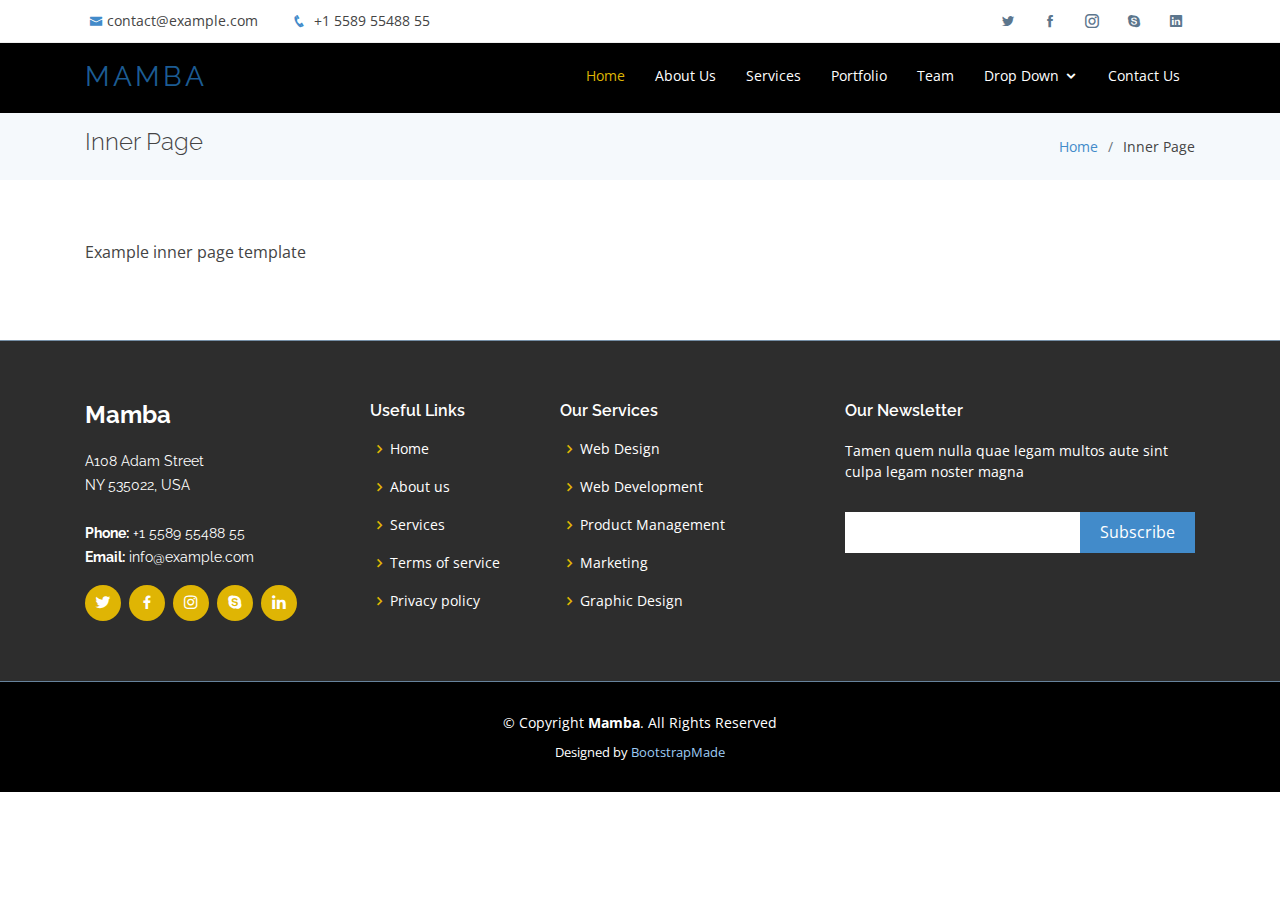
<file: inner-page.html>
<!DOCTYPE html>
<html lang="en">

<head>
  <meta charset="utf-8">
  <meta content="width=device-width, initial-scale=1.0" name="viewport">

  <title>Inner Page - Mamba Bootstrap Template</title>
  <meta content="" name="description">
  <meta content="" name="keywords">

  <!-- Favicons -->
  <link href="assets/img/favicon.png" rel="icon">
  <link href="assets/img/apple-touch-icon.png" rel="apple-touch-icon">

  <!-- Google Fonts -->
  <link href="https://fonts.googleapis.com/css?family=Open+Sans:300,300i,400,400i,600,600i,700,700i|Raleway:300,300i,400,400i,600,600i,700,700i,900" rel="stylesheet">

  <!-- Vendor CSS Files -->
  <link href="assets/vendor/bootstrap/css/bootstrap.min.css" rel="stylesheet">
  <link href="assets/vendor/icofont/icofont.min.css" rel="stylesheet">
  <link href="assets/vendor/boxicons/css/boxicons.min.css" rel="stylesheet">
  <link href="assets/vendor/animate.css/animate.min.css" rel="stylesheet">
  <link href="assets/vendor/venobox/venobox.css" rel="stylesheet">
  <link href="assets/vendor/owl.carousel/assets/owl.carousel.min.css" rel="stylesheet">
  <link href="assets/vendor/aos/aos.css" rel="stylesheet">

  <!-- Template Main CSS File -->
  <link href="assets/css/style.css" rel="stylesheet">

  <!-- =======================================================
  * Template Name: Mamba - v2.4.1
  * Template URL: https://bootstrapmade.com/mamba-one-page-bootstrap-template-free/
  * Author: BootstrapMade.com
  * License: https://bootstrapmade.com/license/
  ======================================================== -->
</head>

<body>

  <!-- ======= Top Bar ======= -->
  <section id="topbar" class="d-none d-lg-block">
    <div class="container clearfix">
      <div class="contact-info float-left">
        <i class="icofont-envelope"></i><a href="mailto:contact@example.com">contact@example.com</a>
        <i class="icofont-phone"></i> +1 5589 55488 55
      </div>
      <div class="social-links float-right">
        <a href="#" class="twitter"><i class="icofont-twitter"></i></a>
        <a href="#" class="facebook"><i class="icofont-facebook"></i></a>
        <a href="#" class="instagram"><i class="icofont-instagram"></i></a>
        <a href="#" class="skype"><i class="icofont-skype"></i></a>
        <a href="#" class="linkedin"><i class="icofont-linkedin"></i></i></a>
      </div>
    </div>
  </section>

  <!-- ======= Header ======= -->
  <header id="header">
    <div class="container">

      <div class="logo float-left">
        <h1 class="text-light"><a href="index.html"><span>Mamba</span></a></h1>
        <!-- Uncomment below if you prefer to use an image logo -->
        <!-- <a href="index.html"><img src="assets/img/logo.png" alt="" class="img-fluid"></a>-->
      </div>

      <nav class="nav-menu float-right d-none d-lg-block">
        <ul>
          <li class="active"><a href="index.html">Home</a></li>
          <li><a href="#about">About Us</a></li>
          <li><a href="#services">Services</a></li>
          <li><a href="#portfolio">Portfolio</a></li>
          <li><a href="#team">Team</a></li>
          <li class="drop-down"><a href="">Drop Down</a>
            <ul>
              <li><a href="#">Drop Down 1</a></li>
              <li class="drop-down"><a href="#">Drop Down 2</a>
                <ul>
                  <li><a href="#">Deep Drop Down 1</a></li>
                  <li><a href="#">Deep Drop Down 2</a></li>
                  <li><a href="#">Deep Drop Down 3</a></li>
                  <li><a href="#">Deep Drop Down 4</a></li>
                  <li><a href="#">Deep Drop Down 5</a></li>
                </ul>
              </li>
              <li><a href="#">Drop Down 3</a></li>
              <li><a href="#">Drop Down 4</a></li>
              <li><a href="#">Drop Down 5</a></li>
            </ul>
          </li>
          <li><a href="#contact">Contact Us</a></li>
        </ul>
      </nav><!-- .nav-menu -->

    </div>
  </header><!-- End Header -->

  <main id="main">

    <!-- ======= Breadcrumbs Section ======= -->
    <section class="breadcrumbs">
      <div class="container">

        <div class="d-flex justify-content-between align-items-center">
          <h2>Inner Page</h2>
          <ol>
            <li><a href="index.html">Home</a></li>
            <li>Inner Page</li>
          </ol>
        </div>

      </div>
    </section><!-- End Breadcrumbs Section -->

    <section class="inner-page">
      <div class="container">
        <p>
          Example inner page template
        </p>
      </div>
    </section>

  </main><!-- End #main -->

  <!-- ======= Footer ======= -->
  <footer id="footer">
    <div class="footer-top">
      <div class="container">
        <div class="row">

          <div class="col-lg-3 col-md-6 footer-info">
            <h3>Mamba</h3>
            <p>
              A108 Adam Street <br>
              NY 535022, USA<br><br>
              <strong>Phone:</strong> +1 5589 55488 55<br>
              <strong>Email:</strong> info@example.com<br>
            </p>
            <div class="social-links mt-3">
              <a href="#" class="twitter"><i class="bx bxl-twitter"></i></a>
              <a href="#" class="facebook"><i class="bx bxl-facebook"></i></a>
              <a href="#" class="instagram"><i class="bx bxl-instagram"></i></a>
              <a href="#" class="google-plus"><i class="bx bxl-skype"></i></a>
              <a href="#" class="linkedin"><i class="bx bxl-linkedin"></i></a>
            </div>
          </div>

          <div class="col-lg-2 col-md-6 footer-links">
            <h4>Useful Links</h4>
            <ul>
              <li><i class="bx bx-chevron-right"></i> <a href="#">Home</a></li>
              <li><i class="bx bx-chevron-right"></i> <a href="#">About us</a></li>
              <li><i class="bx bx-chevron-right"></i> <a href="#">Services</a></li>
              <li><i class="bx bx-chevron-right"></i> <a href="#">Terms of service</a></li>
              <li><i class="bx bx-chevron-right"></i> <a href="#">Privacy policy</a></li>
            </ul>
          </div>

          <div class="col-lg-3 col-md-6 footer-links">
            <h4>Our Services</h4>
            <ul>
              <li><i class="bx bx-chevron-right"></i> <a href="#">Web Design</a></li>
              <li><i class="bx bx-chevron-right"></i> <a href="#">Web Development</a></li>
              <li><i class="bx bx-chevron-right"></i> <a href="#">Product Management</a></li>
              <li><i class="bx bx-chevron-right"></i> <a href="#">Marketing</a></li>
              <li><i class="bx bx-chevron-right"></i> <a href="#">Graphic Design</a></li>
            </ul>
          </div>

          <div class="col-lg-4 col-md-6 footer-newsletter">
            <h4>Our Newsletter</h4>
            <p>Tamen quem nulla quae legam multos aute sint culpa legam noster magna</p>
            <form action="" method="post">
              <input type="email" name="email"><input type="submit" value="Subscribe">
            </form>

          </div>

        </div>
      </div>
    </div>

    <div class="container">
      <div class="copyright">
        &copy; Copyright <strong><span>Mamba</span></strong>. All Rights Reserved
      </div>
      <div class="credits">
        <!-- All the links in the footer should remain intact. -->
        <!-- You can delete the links only if you purchased the pro version. -->
        <!-- Licensing information: https://bootstrapmade.com/license/ -->
        <!-- Purchase the pro version with working PHP/AJAX contact form: https://bootstrapmade.com/mamba-one-page-bootstrap-template-free/ -->
        Designed by <a href="https://bootstrapmade.com/">BootstrapMade</a>
      </div>
    </div>
  </footer><!-- End Footer -->

  <a href="#" class="back-to-top"><i class="icofont-simple-up"></i></a>

  <!-- Vendor JS Files -->
  <script src="assets/vendor/jquery/jquery.min.js"></script>
  <script src="assets/vendor/bootstrap/js/bootstrap.bundle.min.js"></script>
  <script src="assets/vendor/jquery.easing/jquery.easing.min.js"></script>
  <script src="assets/vendor/php-email-form/validate.js"></script>
  <script src="assets/vendor/jquery-sticky/jquery.sticky.js"></script>
  <script src="assets/vendor/venobox/venobox.min.js"></script>
  <script src="assets/vendor/waypoints/jquery.waypoints.min.js"></script>
  <script src="assets/vendor/counterup/counterup.min.js"></script>
  <script src="assets/vendor/owl.carousel/owl.carousel.min.js"></script>
  <script src="assets/vendor/isotope-layout/isotope.pkgd.min.js"></script>
  <script src="assets/vendor/aos/aos.js"></script>

  <!-- Template Main JS File -->
  <script src="assets/js/main.js"></script>

</body>

</html>
</file>
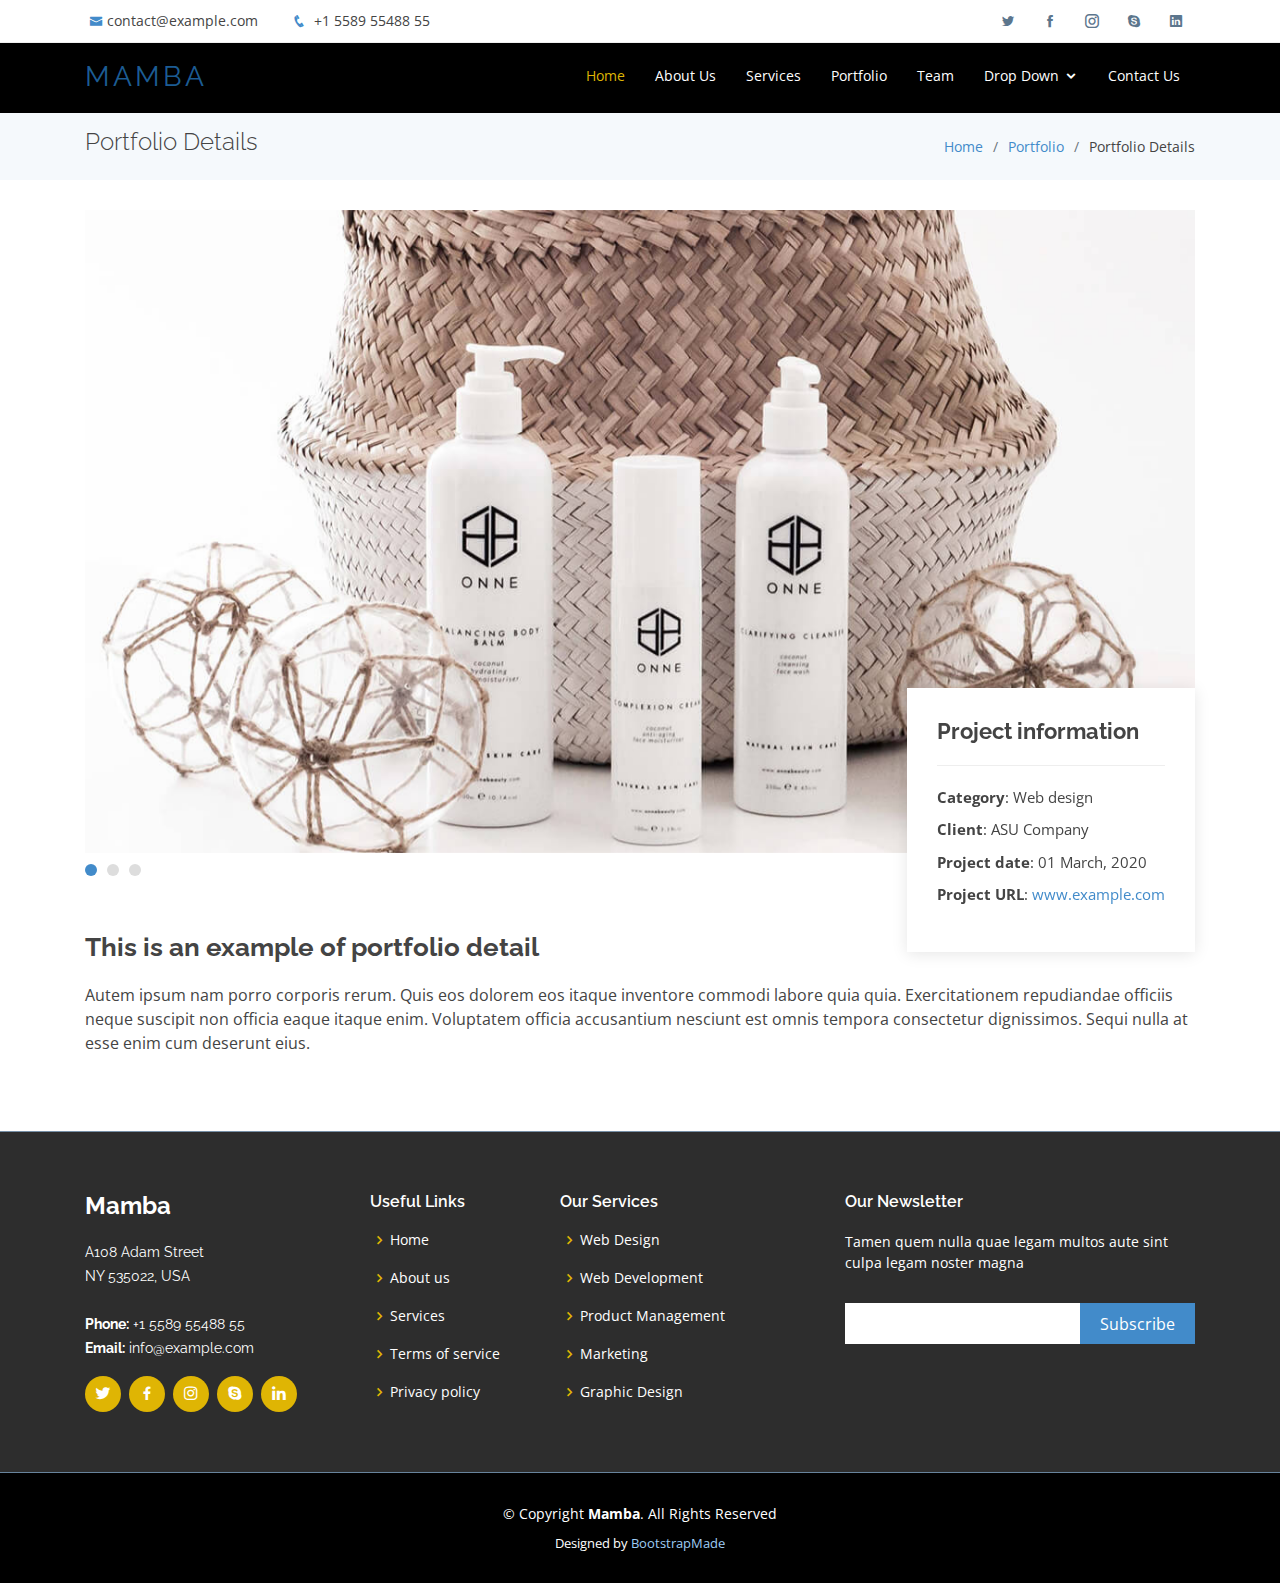
<file: portfolio-details.html>
<!DOCTYPE html>
<html lang="en">

<head>
  <meta charset="utf-8">
  <meta content="width=device-width, initial-scale=1.0" name="viewport">

  <title>Portfolio Details - Mamba Bootstrap Template</title>
  <meta content="" name="description">
  <meta content="" name="keywords">

  <!-- Favicons -->
  <link href="assets/img/favicon.png" rel="icon">
  <link href="assets/img/apple-touch-icon.png" rel="apple-touch-icon">

  <!-- Google Fonts -->
  <link href="https://fonts.googleapis.com/css?family=Open+Sans:300,300i,400,400i,600,600i,700,700i|Raleway:300,300i,400,400i,600,600i,700,700i,900" rel="stylesheet">

  <!-- Vendor CSS Files -->
  <link href="assets/vendor/bootstrap/css/bootstrap.min.css" rel="stylesheet">
  <link href="assets/vendor/icofont/icofont.min.css" rel="stylesheet">
  <link href="assets/vendor/boxicons/css/boxicons.min.css" rel="stylesheet">
  <link href="assets/vendor/animate.css/animate.min.css" rel="stylesheet">
  <link href="assets/vendor/venobox/venobox.css" rel="stylesheet">
  <link href="assets/vendor/owl.carousel/assets/owl.carousel.min.css" rel="stylesheet">
  <link href="assets/vendor/aos/aos.css" rel="stylesheet">

  <!-- Template Main CSS File -->
  <link href="assets/css/style.css" rel="stylesheet">

  <!-- =======================================================
  * Template Name: Mamba - v2.4.1
  * Template URL: https://bootstrapmade.com/mamba-one-page-bootstrap-template-free/
  * Author: BootstrapMade.com
  * License: https://bootstrapmade.com/license/
  ======================================================== -->
</head>

<body>

  <!-- ======= Top Bar ======= -->
  <section id="topbar" class="d-none d-lg-block">
    <div class="container clearfix">
      <div class="contact-info float-left">
        <i class="icofont-envelope"></i><a href="mailto:contact@example.com">contact@example.com</a>
        <i class="icofont-phone"></i> +1 5589 55488 55
      </div>
      <div class="social-links float-right">
        <a href="#" class="twitter"><i class="icofont-twitter"></i></a>
        <a href="#" class="facebook"><i class="icofont-facebook"></i></a>
        <a href="#" class="instagram"><i class="icofont-instagram"></i></a>
        <a href="#" class="skype"><i class="icofont-skype"></i></a>
        <a href="#" class="linkedin"><i class="icofont-linkedin"></i></i></a>
      </div>
    </div>
  </section>

  <!-- ======= Header ======= -->
  <header id="header">
    <div class="container">

      <div class="logo float-left">
        <h1 class="text-light"><a href="index.html"><span>Mamba</span></a></h1>
        <!-- Uncomment below if you prefer to use an image logo -->
        <!-- <a href="index.html"><img src="assets/img/logo.png" alt="" class="img-fluid"></a>-->
      </div>

      <nav class="nav-menu float-right d-none d-lg-block">
        <ul>
          <li class="active"><a href="index.html">Home</a></li>
          <li><a href="#about">About Us</a></li>
          <li><a href="#services">Services</a></li>
          <li><a href="#portfolio">Portfolio</a></li>
          <li><a href="#team">Team</a></li>
          <li class="drop-down"><a href="">Drop Down</a>
            <ul>
              <li><a href="#">Drop Down 1</a></li>
              <li class="drop-down"><a href="#">Drop Down 2</a>
                <ul>
                  <li><a href="#">Deep Drop Down 1</a></li>
                  <li><a href="#">Deep Drop Down 2</a></li>
                  <li><a href="#">Deep Drop Down 3</a></li>
                  <li><a href="#">Deep Drop Down 4</a></li>
                  <li><a href="#">Deep Drop Down 5</a></li>
                </ul>
              </li>
              <li><a href="#">Drop Down 3</a></li>
              <li><a href="#">Drop Down 4</a></li>
              <li><a href="#">Drop Down 5</a></li>
            </ul>
          </li>
          <li><a href="#contact">Contact Us</a></li>
        </ul>
      </nav><!-- .nav-menu -->

    </div>
  </header><!-- End Header -->

  <main id="main">

    <!-- ======= Breadcrumbs Section ======= -->
    <section class="breadcrumbs">
      <div class="container">

        <div class="d-flex justify-content-between align-items-center">
          <h2>Portfolio Details</h2>
          <ol>
            <li><a href="index.html">Home</a></li>
            <li><a href="portfolio.html">Portfolio</a></li>
            <li>Portfolio Details</li>
          </ol>
        </div>

      </div>
    </section><!-- Breadcrumbs Section -->

    <!-- ======= Portfolio Details Section ======= -->
    <section class="portfolio-details">
      <div class="container">

        <div class="portfolio-details-container">

          <div class="owl-carousel portfolio-details-carousel">
            <img src="assets/img/portfolio/portfolio-details-1.jpg" class="img-fluid" alt="">
            <img src="assets/img/portfolio/portfolio-details-2.jpg" class="img-fluid" alt="">
            <img src="assets/img/portfolio/portfolio-details-3.jpg" class="img-fluid" alt="">
          </div>

          <div class="portfolio-info">
            <h3>Project information</h3>
            <ul>
              <li><strong>Category</strong>: Web design</li>
              <li><strong>Client</strong>: ASU Company</li>
              <li><strong>Project date</strong>: 01 March, 2020</li>
              <li><strong>Project URL</strong>: <a href="#">www.example.com</a></li>
            </ul>
          </div>

        </div>

        <div class="portfolio-description">
          <h2>This is an example of portfolio detail</h2>
          <p>
            Autem ipsum nam porro corporis rerum. Quis eos dolorem eos itaque inventore commodi labore quia quia. Exercitationem repudiandae officiis neque suscipit non officia eaque itaque enim. Voluptatem officia accusantium nesciunt est omnis tempora consectetur dignissimos. Sequi nulla at esse enim cum deserunt eius.
          </p>
        </div>
      </div>
    </section><!-- End Portfolio Details Section -->

  </main><!-- End #main -->

  <!-- ======= Footer ======= -->
  <footer id="footer">
    <div class="footer-top">
      <div class="container">
        <div class="row">

          <div class="col-lg-3 col-md-6 footer-info">
            <h3>Mamba</h3>
            <p>
              A108 Adam Street <br>
              NY 535022, USA<br><br>
              <strong>Phone:</strong> +1 5589 55488 55<br>
              <strong>Email:</strong> info@example.com<br>
            </p>
            <div class="social-links mt-3">
              <a href="#" class="twitter"><i class="bx bxl-twitter"></i></a>
              <a href="#" class="facebook"><i class="bx bxl-facebook"></i></a>
              <a href="#" class="instagram"><i class="bx bxl-instagram"></i></a>
              <a href="#" class="google-plus"><i class="bx bxl-skype"></i></a>
              <a href="#" class="linkedin"><i class="bx bxl-linkedin"></i></a>
            </div>
          </div>

          <div class="col-lg-2 col-md-6 footer-links">
            <h4>Useful Links</h4>
            <ul>
              <li><i class="bx bx-chevron-right"></i> <a href="#">Home</a></li>
              <li><i class="bx bx-chevron-right"></i> <a href="#">About us</a></li>
              <li><i class="bx bx-chevron-right"></i> <a href="#">Services</a></li>
              <li><i class="bx bx-chevron-right"></i> <a href="#">Terms of service</a></li>
              <li><i class="bx bx-chevron-right"></i> <a href="#">Privacy policy</a></li>
            </ul>
          </div>

          <div class="col-lg-3 col-md-6 footer-links">
            <h4>Our Services</h4>
            <ul>
              <li><i class="bx bx-chevron-right"></i> <a href="#">Web Design</a></li>
              <li><i class="bx bx-chevron-right"></i> <a href="#">Web Development</a></li>
              <li><i class="bx bx-chevron-right"></i> <a href="#">Product Management</a></li>
              <li><i class="bx bx-chevron-right"></i> <a href="#">Marketing</a></li>
              <li><i class="bx bx-chevron-right"></i> <a href="#">Graphic Design</a></li>
            </ul>
          </div>

          <div class="col-lg-4 col-md-6 footer-newsletter">
            <h4>Our Newsletter</h4>
            <p>Tamen quem nulla quae legam multos aute sint culpa legam noster magna</p>
            <form action="" method="post">
              <input type="email" name="email"><input type="submit" value="Subscribe">
            </form>

          </div>

        </div>
      </div>
    </div>

    <div class="container">
      <div class="copyright">
        &copy; Copyright <strong><span>Mamba</span></strong>. All Rights Reserved
      </div>
      <div class="credits">
        <!-- All the links in the footer should remain intact. -->
        <!-- You can delete the links only if you purchased the pro version. -->
        <!-- Licensing information: https://bootstrapmade.com/license/ -->
        <!-- Purchase the pro version with working PHP/AJAX contact form: https://bootstrapmade.com/mamba-one-page-bootstrap-template-free/ -->
        Designed by <a href="https://bootstrapmade.com/">BootstrapMade</a>
      </div>
    </div>
  </footer><!-- End Footer -->

  <a href="#" class="back-to-top"><i class="icofont-simple-up"></i></a>

  <!-- Vendor JS Files -->
  <script src="assets/vendor/jquery/jquery.min.js"></script>
  <script src="assets/vendor/bootstrap/js/bootstrap.bundle.min.js"></script>
  <script src="assets/vendor/jquery.easing/jquery.easing.min.js"></script>
  <script src="assets/vendor/php-email-form/validate.js"></script>
  <script src="assets/vendor/jquery-sticky/jquery.sticky.js"></script>
  <script src="assets/vendor/venobox/venobox.min.js"></script>
  <script src="assets/vendor/waypoints/jquery.waypoints.min.js"></script>
  <script src="assets/vendor/counterup/counterup.min.js"></script>
  <script src="assets/vendor/owl.carousel/owl.carousel.min.js"></script>
  <script src="assets/vendor/isotope-layout/isotope.pkgd.min.js"></script>
  <script src="assets/vendor/aos/aos.js"></script>

  <!-- Template Main JS File -->
  <script src="assets/js/main.js"></script>

</body>

</html>
</file>
<file: assets/vendor/venobox/venobox.css>
/* ------ venobox.css --------*/
.vbox-overlay *, .vbox-overlay *:before, .vbox-overlay *:after{
    -webkit-backface-visibility: hidden;
    -webkit-box-sizing:border-box;
    -moz-box-sizing:border-box;
    box-sizing:border-box;
}
.vbox-overlay * { 
    -webkit-backface-visibility: visible;
    backface-visibility: visible;
}
.vbox-overlay{
    display: -webkit-flex;
    display: flex;
    -webkit-flex-direction: column;
    flex-direction: column;
    -webkit-justify-content: center;
    justify-content: center;
    -webkit-align-items: center;
    align-items: center;
    position: fixed;
    left: 0;
    top: 0;
    bottom: 0;
    right: 0;
    z-index: 999999;
}

/* ----- navigation ----- */
.vbox-title{
    width: 100%;
    height: 40px;
    float: left;
    text-align: center;
    line-height: 28px;
    font-size: 12px;
    padding: 6px 50px;
    overflow: hidden;
    position: fixed;
    display: none;
    left: 0;
    z-index: 89;
}
.vbox-close{
    cursor: pointer;
    position: fixed;
    top: -1px;
    right: 0;
    width: 50px;
    height: 40px;
    padding: 6px;
    display: block;
    background-position:10px center;
    overflow: hidden;
    font-size: 24px;
    line-height: 1;
    text-align: center;
    z-index: 99;
}
.vbox-left{
    cursor: pointer;
    position: fixed;
    left: 0;
    height: 40px;
    overflow: hidden;
    line-height: 28px;
    font-size: 12px;
    z-index: 99;
    display: flex;
    align-items:center;
}
.vbox-num{
    display: inline-block;
    margin: 6px 0 6px 15px;
}
/* ----- Social share ----- */
.vbox-share{
    line-height: 28px;
    font-size: 12px;
    overflow: hidden;
    position: fixed;
    left: 0;
    z-index: 98;
    display: flex;
    align-items:center;
    justify-content: center;
    width: 100%;
    text-align: center;
}
.vbox-share svg{
    max-height: 28px;
    width: 28px;
    z-index: 10;
    margin-left: 12px;
    margin-top: 6px;
    margin-bottom: 6px;
    vertical-align: middle;
}


/* ----- navigation ARROWS ----- */
.vbox-next, .vbox-prev{
    position: fixed;
    top: 50%;
    margin-top: -15px;
    overflow: hidden;
    cursor: pointer;
    display: block;
    width: 45px;
    height: 45px;
    z-index: 99;
}
.vbox-next span, .vbox-prev span{
    position: relative;
    width: 20px;
    height: 20px;
    border: 2px solid transparent;
    border-top-color: #B6B6B6;
    border-right-color: #B6B6B6;
    text-indent: -100px;
    position: absolute;
    top: 8px;
    display: block;
}
.vbox-prev{
    left: 15px;
}
.vbox-next{
    right: 15px;
}
.vbox-prev span{
    left: 10px;
    -ms-transform: rotate(-135deg);
    -webkit-transform: rotate(-135deg);
    transform: rotate(-135deg);
}
.vbox-next span{
    -ms-transform: rotate(45deg);
    -webkit-transform: rotate(45deg);
    transform: rotate(45deg);
    right: 10px;
}
/* ------- inline window ------ */
.vbox-inline{
    width: 420px;
    height: 315px;
    height: 70vh;
    padding: 10px;
    background: #fff;
    margin: 0 auto;
    overflow: auto;
    text-align: left;
}
/* ------- Video & iFrames window ------ */
.venoframe{
    max-width: 100%;
    width: 100%;
    border: none;
    width: 100%;
    height: 260px;
    height: 70vh;
}
.venoframe.vbvid{
    height: 260px;
}
@media (min-width: 768px) {
    .venoframe, .vbox-inline{
        width: 90%;
        height: 360px;
        height: 70vh;
    }
    .venoframe.vbvid{
        width: 640px;
        height: 360px;
    }
}
@media (min-width: 992px) {
    .venoframe, .vbox-inline{
        max-width: 1200px;
        width: 80%;
        height: 540px;
        height: 70vh;
    }
    .venoframe.vbvid{
        width: 960px;
        height: 540px;
    }
}
/* 
Please do NOT edit this part! 
or at least read this note: http://i.imgur.com/7C0ws9e.gif
*/
.vbox-open{
    overflow: hidden;
}
.vbox-container{
    position: absolute;
    left: 0;
    right: 0;
    top: 0;
    bottom: 0;
    overflow-x: hidden;
    overflow-y: scroll;
    overflow-scrolling: touch;
    -webkit-overflow-scrolling: touch;
    z-index: 20;
    max-height: 100%;

}

.vbox-content{
    text-align: center;
    float: left;
    width: 100%;
    position: relative;
    overflow: hidden;
    padding: 20px 4%;
}
.vbox-container img{
    max-width: 100%;
    height: auto;
}
.vbox-figlio{
    box-shadow: 0 0 12px rgba(0,0,0,0.19), 0 6px 6px rgba(0,0,0,0.23);
    max-width: 100%;
    text-align: initial;
}
img.vbox-figlio{
    -webkit-user-select: none;
-khtml-user-select: none;
-moz-user-select: none;
-o-user-select: none;
user-select: none;
}
.vbox-content.swipe-left{
    margin-left: -200px !important;
}
.vbox-content.swipe-right{
    margin-left: 200px !important;
}
.vbox-animated{
    webkit-transition: margin 300ms ease-out;
    transition: margin 300ms ease-out;
}

/* ---------- preloader ----------
 * SPINKIT 
 * http://tobiasahlin.com/spinkit/
-------------------------------- */
.sk-double-bounce,.sk-rotating-plane{width:40px;height:40px;margin:40px auto}.sk-rotating-plane{background-color:#333;-webkit-animation:sk-rotatePlane 1.2s infinite ease-in-out;animation:sk-rotatePlane 1.2s infinite ease-in-out}@-webkit-keyframes sk-rotatePlane{0%{-webkit-transform:perspective(120px) rotateX(0) rotateY(0);transform:perspective(120px) rotateX(0) rotateY(0)}50%{-webkit-transform:perspective(120px) rotateX(-180.1deg) rotateY(0);transform:perspective(120px) rotateX(-180.1deg) rotateY(0)}100%{-webkit-transform:perspective(120px) rotateX(-180deg) rotateY(-179.9deg);transform:perspective(120px) rotateX(-180deg) rotateY(-179.9deg)}}@keyframes sk-rotatePlane{0%{-webkit-transform:perspective(120px) rotateX(0) rotateY(0);transform:perspective(120px) rotateX(0) rotateY(0)}50%{-webkit-transform:perspective(120px) rotateX(-180.1deg) rotateY(0);transform:perspective(120px) rotateX(-180.1deg) rotateY(0)}100%{-webkit-transform:perspective(120px) rotateX(-180deg) rotateY(-179.9deg);transform:perspective(120px) rotateX(-180deg) rotateY(-179.9deg)}}.sk-double-bounce{position:relative}.sk-double-bounce .sk-child{width:100%;height:100%;border-radius:50%;background-color:#333;opacity:.6;position:absolute;top:0;left:0;-webkit-animation:sk-doubleBounce 2s infinite ease-in-out;animation:sk-doubleBounce 2s infinite ease-in-out}.sk-chasing-dots .sk-child,.sk-spinner-pulse,.sk-three-bounce .sk-child{background-color:#333;border-radius:100%}.sk-double-bounce .sk-double-bounce2{-webkit-animation-delay:-1s;animation-delay:-1s}@-webkit-keyframes sk-doubleBounce{0%,100%{-webkit-transform:scale(0);transform:scale(0)}50%{-webkit-transform:scale(1);transform:scale(1)}}@keyframes sk-doubleBounce{0%,100%{-webkit-transform:scale(0);transform:scale(0)}50%{-webkit-transform:scale(1);transform:scale(1)}}.sk-wave{margin:40px auto;width:50px;height:40px;text-align:center;font-size:10px}.sk-wave .sk-rect{background-color:#333;height:100%;width:6px;display:inline-block;-webkit-animation:sk-waveStretchDelay 1.2s infinite ease-in-out;animation:sk-waveStretchDelay 1.2s infinite ease-in-out}.sk-wave .sk-rect1{-webkit-animation-delay:-1.2s;animation-delay:-1.2s}.sk-wave .sk-rect2{-webkit-animation-delay:-1.1s;animation-delay:-1.1s}.sk-wave .sk-rect3{-webkit-animation-delay:-1s;animation-delay:-1s}.sk-wave .sk-rect4{-webkit-animation-delay:-.9s;animation-delay:-.9s}.sk-wave .sk-rect5{-webkit-animation-delay:-.8s;animation-delay:-.8s}@-webkit-keyframes sk-waveStretchDelay{0%,100%,40%{-webkit-transform:scaleY(.4);transform:scaleY(.4)}20%{-webkit-transform:scaleY(1);transform:scaleY(1)}}@keyframes sk-waveStretchDelay{0%,100%,40%{-webkit-transform:scaleY(.4);transform:scaleY(.4)}20%{-webkit-transform:scaleY(1);transform:scaleY(1)}}.sk-wandering-cubes{margin:40px auto;width:40px;height:40px;position:relative}.sk-wandering-cubes .sk-cube{background-color:#333;width:10px;height:10px;position:absolute;top:0;left:0;-webkit-animation:sk-wanderingCube 1.8s ease-in-out -1.8s infinite both;animation:sk-wanderingCube 1.8s ease-in-out -1.8s infinite both}.sk-chasing-dots,.sk-spinner-pulse{width:40px;height:40px;margin:40px auto}.sk-wandering-cubes .sk-cube2{-webkit-animation-delay:-.9s;animation-delay:-.9s}@-webkit-keyframes sk-wanderingCube{0%{-webkit-transform:rotate(0);transform:rotate(0)}25%{-webkit-transform:translateX(30px) rotate(-90deg) scale(.5);transform:translateX(30px) rotate(-90deg) scale(.5)}50%{-webkit-transform:translateX(30px) translateY(30px) rotate(-179deg);transform:translateX(30px) translateY(30px) rotate(-179deg)}50.1%{-webkit-transform:translateX(30px) translateY(30px) rotate(-180deg);transform:translateX(30px) translateY(30px) rotate(-180deg)}75%{-webkit-transform:translateX(0) translateY(30px) rotate(-270deg) scale(.5);transform:translateX(0) translateY(30px) rotate(-270deg) scale(.5)}100%{-webkit-transform:rotate(-360deg);transform:rotate(-360deg)}}@keyframes sk-wanderingCube{0%{-webkit-transform:rotate(0);transform:rotate(0)}25%{-webkit-transform:translateX(30px) rotate(-90deg) scale(.5);transform:translateX(30px) rotate(-90deg) scale(.5)}50%{-webkit-transform:translateX(30px) translateY(30px) rotate(-179deg);transform:translateX(30px) translateY(30px) rotate(-179deg)}50.1%{-webkit-transform:translateX(30px) translateY(30px) rotate(-180deg);transform:translateX(30px) translateY(30px) rotate(-180deg)}75%{-webkit-transform:translateX(0) translateY(30px) rotate(-270deg) scale(.5);transform:translateX(0) translateY(30px) rotate(-270deg) scale(.5)}100%{-webkit-transform:rotate(-360deg);transform:rotate(-360deg)}}.sk-spinner-pulse{-webkit-animation:sk-pulseScaleOut 1s infinite ease-in-out;animation:sk-pulseScaleOut 1s infinite ease-in-out}@-webkit-keyframes sk-pulseScaleOut{0%{-webkit-transform:scale(0);transform:scale(0)}100%{-webkit-transform:scale(1);transform:scale(1);opacity:0}}@keyframes sk-pulseScaleOut{0%{-webkit-transform:scale(0);transform:scale(0)}100%{-webkit-transform:scale(1);transform:scale(1);opacity:0}}.sk-chasing-dots{position:relative;text-align:center;-webkit-animation:sk-chasingDotsRotate 2s infinite linear;animation:sk-chasingDotsRotate 2s infinite linear}.sk-chasing-dots .sk-child{width:60%;height:60%;display:inline-block;position:absolute;top:0;-webkit-animation:sk-chasingDotsBounce 2s infinite ease-in-out;animation:sk-chasingDotsBounce 2s infinite ease-in-out}.sk-chasing-dots .sk-dot2{top:auto;bottom:0;-webkit-animation-delay:-1s;animation-delay:-1s}@-webkit-keyframes sk-chasingDotsRotate{100%{-webkit-transform:rotate(360deg);transform:rotate(360deg)}}@keyframes sk-chasingDotsRotate{100%{-webkit-transform:rotate(360deg);transform:rotate(360deg)}}@-webkit-keyframes sk-chasingDotsBounce{0%,100%{-webkit-transform:scale(0);transform:scale(0)}50%{-webkit-transform:scale(1);transform:scale(1)}}@keyframes sk-chasingDotsBounce{0%,100%{-webkit-transform:scale(0);transform:scale(0)}50%{-webkit-transform:scale(1);transform:scale(1)}}.sk-three-bounce{margin:40px auto;width:80px;text-align:center}.sk-three-bounce .sk-child{width:20px;height:20px;display:inline-block;-webkit-animation:sk-three-bounce 1.4s ease-in-out 0s infinite both;animation:sk-three-bounce 1.4s ease-in-out 0s infinite both}.sk-circle .sk-child:before,.sk-fading-circle .sk-circle:before{display:block;border-radius:100%;content:'';background-color:#333}.sk-three-bounce .sk-bounce1{-webkit-animation-delay:-.32s;animation-delay:-.32s}.sk-three-bounce .sk-bounce2{-webkit-animation-delay:-.16s;animation-delay:-.16s}@-webkit-keyframes sk-three-bounce{0%,100%,80%{-webkit-transform:scale(0);transform:scale(0)}40%{-webkit-transform:scale(1);transform:scale(1)}}@keyframes sk-three-bounce{0%,100%,80%{-webkit-transform:scale(0);transform:scale(0)}40%{-webkit-transform:scale(1);transform:scale(1)}}.sk-circle{margin:40px auto;width:40px;height:40px;position:relative}.sk-circle .sk-child{width:100%;height:100%;position:absolute;left:0;top:0}.sk-circle .sk-child:before{margin:0 auto;width:15%;height:15%;-webkit-animation:sk-circleBounceDelay 1.2s infinite ease-in-out both;animation:sk-circleBounceDelay 1.2s infinite ease-in-out both}.sk-circle .sk-circle2{-webkit-transform:rotate(30deg);-ms-transform:rotate(30deg);transform:rotate(30deg)}.sk-circle .sk-circle3{-webkit-transform:rotate(60deg);-ms-transform:rotate(60deg);transform:rotate(60deg)}.sk-circle .sk-circle4{-webkit-transform:rotate(90deg);-ms-transform:rotate(90deg);transform:rotate(90deg)}.sk-circle .sk-circle5{-webkit-transform:rotate(120deg);-ms-transform:rotate(120deg);transform:rotate(120deg)}.sk-circle .sk-circle6{-webkit-transform:rotate(150deg);-ms-transform:rotate(150deg);transform:rotate(150deg)}.sk-circle .sk-circle7{-webkit-transform:rotate(180deg);-ms-transform:rotate(180deg);transform:rotate(180deg)}.sk-circle .sk-circle8{-webkit-transform:rotate(210deg);-ms-transform:rotate(210deg);transform:rotate(210deg)}.sk-circle .sk-circle9{-webkit-transform:rotate(240deg);-ms-transform:rotate(240deg);transform:rotate(240deg)}.sk-circle .sk-circle10{-webkit-transform:rotate(270deg);-ms-transform:rotate(270deg);transform:rotate(270deg)}.sk-circle .sk-circle11{-webkit-transform:rotate(300deg);-ms-transform:rotate(300deg);transform:rotate(300deg)}.sk-circle .sk-circle12{-webkit-transform:rotate(330deg);-ms-transform:rotate(330deg);transform:rotate(330deg)}.sk-circle .sk-circle2:before{-webkit-animation-delay:-1.1s;animation-delay:-1.1s}.sk-circle .sk-circle3:before{-webkit-animation-delay:-1s;animation-delay:-1s}.sk-circle .sk-circle4:before{-webkit-animation-delay:-.9s;animation-delay:-.9s}.sk-circle .sk-circle5:before{-webkit-animation-delay:-.8s;animation-delay:-.8s}.sk-circle .sk-circle6:before{-webkit-animation-delay:-.7s;animation-delay:-.7s}.sk-circle .sk-circle7:before{-webkit-animation-delay:-.6s;animation-delay:-.6s}.sk-circle .sk-circle8:before{-webkit-animation-delay:-.5s;animation-delay:-.5s}.sk-circle .sk-circle9:before{-webkit-animation-delay:-.4s;animation-delay:-.4s}.sk-circle .sk-circle10:before{-webkit-animation-delay:-.3s;animation-delay:-.3s}.sk-circle .sk-circle11:before{-webkit-animation-delay:-.2s;animation-delay:-.2s}.sk-circle .sk-circle12:before{-webkit-animation-delay:-.1s;animation-delay:-.1s}@-webkit-keyframes sk-circleBounceDelay{0%,100%,80%{-webkit-transform:scale(0);transform:scale(0)}40%{-webkit-transform:scale(1);transform:scale(1)}}@keyframes sk-circleBounceDelay{0%,100%,80%{-webkit-transform:scale(0);transform:scale(0)}40%{-webkit-transform:scale(1);transform:scale(1)}}.sk-cube-grid{width:40px;height:40px;margin:40px auto}.sk-cube-grid .sk-cube{width:33.33%;height:33.33%;background-color:#333;float:left;-webkit-animation:sk-cubeGridScaleDelay 1.3s infinite ease-in-out;animation:sk-cubeGridScaleDelay 1.3s infinite ease-in-out}.sk-cube-grid .sk-cube1{-webkit-animation-delay:.2s;animation-delay:.2s}.sk-cube-grid .sk-cube2{-webkit-animation-delay:.3s;animation-delay:.3s}.sk-cube-grid .sk-cube3{-webkit-animation-delay:.4s;animation-delay:.4s}.sk-cube-grid .sk-cube4{-webkit-animation-delay:.1s;animation-delay:.1s}.sk-cube-grid .sk-cube5{-webkit-animation-delay:.2s;animation-delay:.2s}.sk-cube-grid .sk-cube6{-webkit-animation-delay:.3s;animation-delay:.3s}.sk-cube-grid .sk-cube7{-webkit-animation-delay:0ms;animation-delay:0ms}.sk-cube-grid .sk-cube8{-webkit-animation-delay:.1s;animation-delay:.1s}.sk-cube-grid .sk-cube9{-webkit-animation-delay:.2s;animation-delay:.2s}@-webkit-keyframes sk-cubeGridScaleDelay{0%,100%,70%{-webkit-transform:scale3D(1,1,1);transform:scale3D(1,1,1)}35%{-webkit-transform:scale3D(0,0,1);transform:scale3D(0,0,1)}}@keyframes sk-cubeGridScaleDelay{0%,100%,70%{-webkit-transform:scale3D(1,1,1);transform:scale3D(1,1,1)}35%{-webkit-transform:scale3D(0,0,1);transform:scale3D(0,0,1)}}.sk-fading-circle{margin:40px auto;width:40px;height:40px;position:relative}.sk-fading-circle .sk-circle{width:100%;height:100%;position:absolute;left:0;top:0}.sk-fading-circle .sk-circle:before{margin:0 auto;width:15%;height:15%;-webkit-animation:sk-circleFadeDelay 1.2s infinite ease-in-out both;animation:sk-circleFadeDelay 1.2s infinite ease-in-out both}.sk-fading-circle .sk-circle2{-webkit-transform:rotate(30deg);-ms-transform:rotate(30deg);transform:rotate(30deg)}.sk-fading-circle .sk-circle3{-webkit-transform:rotate(60deg);-ms-transform:rotate(60deg);transform:rotate(60deg)}.sk-fading-circle .sk-circle4{-webkit-transform:rotate(90deg);-ms-transform:rotate(90deg);transform:rotate(90deg)}.sk-fading-circle .sk-circle5{-webkit-transform:rotate(120deg);-ms-transform:rotate(120deg);transform:rotate(120deg)}.sk-fading-circle .sk-circle6{-webkit-transform:rotate(150deg);-ms-transform:rotate(150deg);transform:rotate(150deg)}.sk-fading-circle .sk-circle7{-webkit-transform:rotate(180deg);-ms-transform:rotate(180deg);transform:rotate(180deg)}.sk-fading-circle .sk-circle8{-webkit-transform:rotate(210deg);-ms-transform:rotate(210deg);transform:rotate(210deg)}.sk-fading-circle .sk-circle9{-webkit-transform:rotate(240deg);-ms-transform:rotate(240deg);transform:rotate(240deg)}.sk-fading-circle .sk-circle10{-webkit-transform:rotate(270deg);-ms-transform:rotate(270deg);transform:rotate(270deg)}.sk-fading-circle .sk-circle11{-webkit-transform:rotate(300deg);-ms-transform:rotate(300deg);transform:rotate(300deg)}.sk-fading-circle .sk-circle12{-webkit-transform:rotate(330deg);-ms-transform:rotate(330deg);transform:rotate(330deg)}.sk-fading-circle .sk-circle2:before{-webkit-animation-delay:-1.1s;animation-delay:-1.1s}.sk-fading-circle .sk-circle3:before{-webkit-animation-delay:-1s;animation-delay:-1s}.sk-fading-circle .sk-circle4:before{-webkit-animation-delay:-.9s;animation-delay:-.9s}.sk-fading-circle .sk-circle5:before{-webkit-animation-delay:-.8s;animation-delay:-.8s}.sk-fading-circle .sk-circle6:before{-webkit-animation-delay:-.7s;animation-delay:-.7s}.sk-fading-circle .sk-circle7:before{-webkit-animation-delay:-.6s;animation-delay:-.6s}.sk-fading-circle .sk-circle8:before{-webkit-animation-delay:-.5s;animation-delay:-.5s}.sk-fading-circle .sk-circle9:before{-webkit-animation-delay:-.4s;animation-delay:-.4s}.sk-fading-circle .sk-circle10:before{-webkit-animation-delay:-.3s;animation-delay:-.3s}.sk-fading-circle .sk-circle11:before{-webkit-animation-delay:-.2s;animation-delay:-.2s}.sk-fading-circle .sk-circle12:before{-webkit-animation-delay:-.1s;animation-delay:-.1s}@-webkit-keyframes sk-circleFadeDelay{0%,100%,39%{opacity:0}40%{opacity:1}}@keyframes sk-circleFadeDelay{0%,100%,39%{opacity:0}40%{opacity:1}}.sk-folding-cube{margin:40px auto;width:40px;height:40px;position:relative;-webkit-transform:rotateZ(45deg);transform:rotateZ(45deg)}.sk-folding-cube .sk-cube{float:left;width:50%;height:50%;position:relative;-webkit-transform:scale(1.1);-ms-transform:scale(1.1);transform:scale(1.1)}.sk-folding-cube .sk-cube:before{content:'';position:absolute;top:0;left:0;width:100%;height:100%;background-color:#333;-webkit-animation:sk-foldCubeAngle 2.4s infinite linear both;animation:sk-foldCubeAngle 2.4s infinite linear both;-webkit-transform-origin:100% 100%;-ms-transform-origin:100% 100%;transform-origin:100% 100%}.sk-folding-cube .sk-cube2{-webkit-transform:scale(1.1) rotateZ(90deg);transform:scale(1.1) rotateZ(90deg)}.sk-folding-cube .sk-cube3{-webkit-transform:scale(1.1) rotateZ(180deg);transform:scale(1.1) rotateZ(180deg)}.sk-folding-cube .sk-cube4{-webkit-transform:scale(1.1) rotateZ(270deg);transform:scale(1.1) rotateZ(270deg)}.sk-folding-cube .sk-cube2:before{-webkit-animation-delay:.3s;animation-delay:.3s}.sk-folding-cube .sk-cube3:before{-webkit-animation-delay:.6s;animation-delay:.6s}.sk-folding-cube .sk-cube4:before{-webkit-animation-delay:.9s;animation-delay:.9s}@-webkit-keyframes sk-foldCubeAngle{0%,10%{-webkit-transform:perspective(140px) rotateX(-180deg);transform:perspective(140px) rotateX(-180deg);opacity:0}25%,75%{-webkit-transform:perspective(140px) rotateX(0);transform:perspective(140px) rotateX(0);opacity:1}100%,90%{-webkit-transform:perspective(140px) rotateY(180deg);transform:perspective(140px) rotateY(180deg);opacity:0}}@keyframes sk-foldCubeAngle{0%,10%{-webkit-transform:perspective(140px) rotateX(-180deg);transform:perspective(140px) rotateX(-180deg);opacity:0}25%,75%{-webkit-transform:perspective(140px) rotateX(0);transform:perspective(140px) rotateX(0);opacity:1}100%,90%{-webkit-transform:perspective(140px) rotateY(180deg);transform:perspective(140px) rotateY(180deg);opacity:0}}
</file>
<file: assets/css/style.css>
/**
* Template Name: Mamba - v2.4.1
* Template URL: https://bootstrapmade.com/mamba-one-page-bootstrap-template-free/
* Author: BootstrapMade.com
* License: https://bootstrapmade.com/license/
*/

/*--------------------------------------------------------------
# General
--------------------------------------------------------------*/
body {
  font-family: "Open Sans", sans-serif;
  color: #444;
}

a {
  color: #428bca;
}

a:hover {
  color: #9eccf4;
  text-decoration: none;
}

h1, h2, h3, h4, h5, h6, .font-primary {
  font-family: "Raleway", sans-serif;
}

/*--------------------------------------------------------------
# Back to top button
--------------------------------------------------------------*/
.back-to-top {
  position: fixed;
  display: none;
  width: 40px;
  height: 40px;
  border-radius: 3px;
  right: 15px;
  bottom: 15px;
  background: #dfb504;
  color: #000;
  transition: display 0.5s ease-in-out;
  z-index: 99999;
}

.back-to-top i {
  font-size: 24px;
  position: absolute;
  top: 8px;
  left: 8px;
}

.back-to-top:hover {
  color: #fff;
  background: #629fd3;
  transition: background 0.2s ease-in-out;
}

/*--------------------------------------------------------------
# Top Bar
--------------------------------------------------------------*/
#topbar {
  background: #fff;
  padding: 10px 0;
  border-bottom: 1px solid #eee;
  font-size: 14px;
}

#topbar .contact-info a {
  line-height: 1;
  color: #444;
  transition: 0.3s;
}

#topbar .contact-info a:hover {
  color: #428bca;
}

#topbar .contact-info i {
  color: #428bca;
  padding: 4px;
}

#topbar .contact-info .icofont-phone {
  padding-left: 20px;
  margin-left: 10px;
}

#topbar .social-links a {
  color: #5c768d;
  padding: 4px 12px;
  display: inline-block;
  line-height: 1px;
  transition: 0.3s;
}

#topbar .social-links a:hover {
  color: #428bca;
}

/*--------------------------------------------------------------
# Header
--------------------------------------------------------------*/
#header {
  height: 70px;
  transition: all 0.5s;
  transition: all 0.5s;
  padding: 10px 0;
  background: #000;
  z-index: 997;
}

#header.header-scrolled {
  box-shadow: 0px 0px 20px 0px rgba(0, 0, 0, 0.1);
}

#header .logo h1 {
  font-size: 28px;
  margin: 0;
  padding: 10px 0;
  line-height: 1;
  font-weight: 400;
  letter-spacing: 3px;
  text-transform: uppercase;
}

#header .logo h1 a, #header .logo h1 a:hover {
  color: #1c5c93;
  text-decoration: none;
}

#header .logo img {
  padding: 0;
  margin: 0;
  max-height: 40px;
}

/*--------------------------------------------------------------
# Navigation Menu
--------------------------------------------------------------*/
/* Desktop Navigation */
.nav-menu, .nav-menu * {
  margin: 0;
  padding: 0;
  list-style: none;
}

.nav-menu > ul > li {
  position: relative;
  white-space: nowrap;
  float: left;
}

.nav-menu a {
  display: block;
  position: relative;
  color: #fff;
  padding: 12px 15px;
  transition: 0.3s;
  font-size: 14px;
  font-family: "Open Sans", sans-serif;
}

.nav-menu a:hover, .nav-menu .active > a, .nav-menu li:hover > a {
  color: #dfb504;
  text-decoration: none;
}

.nav-menu .drop-down ul {
  display: block;
  position: absolute;
  left: 0;
  top: 100%;
  z-index: 99;
  opacity: 0;
  visibility: hidden;
  padding: 10px 0;
  background: #fff;
  box-shadow: 0px 0px 30px rgba(127, 137, 161, 0.25);
  transition: ease all 0.3s;
}

.nav-menu .drop-down:hover > ul {
  opacity: 1;
  top: 100%;
  visibility: visible;
}

.nav-menu .drop-down li {
  min-width: 180px;
  position: relative;
}

.nav-menu .drop-down ul a {
  padding: 10px 20px;
  font-size: 14px;
  font-weight: 500;
  text-transform: none;
  color: #103453;
}

.nav-menu .drop-down ul a:hover, .nav-menu .drop-down ul .active > a, .nav-menu .drop-down ul li:hover > a {
  color: #428bca;
}

.nav-menu .drop-down > a:after {
  content: "\ea99";
  font-family: IcoFont;
  padding-left: 5px;
}

.nav-menu .drop-down .drop-down ul {
  top: 0;
  left: 100%;
}

.nav-menu .drop-down .drop-down:hover > ul {
  opacity: 1;
  top: 0;
}

.nav-menu .drop-down .drop-down > a {
  padding-right: 35px;
}

.nav-menu .drop-down .drop-down > a:after {
  content: "\eaa0";
  font-family: IcoFont;
  position: absolute;
  right: 15px;
}

@media (max-width: 1366px) {
  .nav-menu .drop-down .drop-down ul {
    left: -90%;
  }
  .nav-menu .drop-down .drop-down:hover > ul {
    left: -100%;
  }
  .nav-menu .drop-down .drop-down > a:after {
    content: "\ea9d";
  }
}

/* Mobile Navigation */
.mobile-nav {
  position: fixed;
  top: 0;
  bottom: 0;
  z-index: 9999;
  overflow-y: auto;
  left: -260px;
  width: 260px;
  padding-top: 18px;
  background: #1f3548;
  transition: 0.4s;
}

.mobile-nav * {
  margin: 0;
  padding: 0;
  list-style: none;
}

.mobile-nav a {
  display: block;
  position: relative;
  color: #e3f0fc;
  padding: 10px 20px;
  font-weight: 500;
}

.mobile-nav a:hover, .mobile-nav .active > a, .mobile-nav li:hover > a {
  color: #9eccf4;
  text-decoration: none;
}

.mobile-nav .drop-down > a:after {
  content: "\ea99";
  font-family: IcoFont;
  padding-left: 10px;
  position: absolute;
  right: 15px;
}

.mobile-nav .active.drop-down > a:after {
  content: "\eaa0";
}

.mobile-nav .drop-down > a {
  padding-right: 35px;
}

.mobile-nav .drop-down ul {
  display: none;
  overflow: hidden;
}

.mobile-nav .drop-down li {
  padding-left: 20px;
}

.mobile-nav-toggle {
  position: fixed;
  right: 15px;
  top: 20px;
  z-index: 9998;
  border: 0;
  background: none;
  font-size: 24px;
  transition: all 0.4s;
  outline: none !important;
  line-height: 1;
  cursor: pointer;
  text-align: right;
}

.mobile-nav-toggle i {
  color: #5c768d;
}

.mobile-nav-overly {
  width: 100%;
  height: 100%;
  z-index: 9997;
  top: 0;
  left: 0;
  position: fixed;
  background: rgba(31, 53, 72, 0.7);
  overflow: hidden;
  display: none;
}

.mobile-nav-active {
  overflow: hidden;
}

.mobile-nav-active .mobile-nav {
  left: 0;
}

.mobile-nav-active .mobile-nav-toggle i {
  color: #fff;
}

/*--------------------------------------------------------------
# Hero Section
--------------------------------------------------------------*/
#hero {
  width: 100%;
  height: calc(100vh - 114px);
  padding: 0;
  overflow: hidden;
}

#hero .carousel-item {
  width: 100%;
  height: calc(100vh - 114px);
  background-size: cover;
  background-position: top right;
  background-repeat: no-repeat;
  overflow: hidden;
}

#hero .carousel-item::before {
  content: '';
  background-color: rgba(13, 30, 45, 0.6);
  position: absolute;
  height: 100%;
  width: 100%;
  top: 0;
  right: 0;
  left: 0;
  bottom: 0;
  overflow: hidden;
}

#hero .carousel-container {
  display: flex;
  justify-content: center;
  align-items: center;
  position: absolute;
  bottom: 0;
  top: 0;
  left: 0;
  right: 0;
  overflow: hidden;
}

#hero .carousel-content {
  text-align: left;
}

@media (max-width: 992px) {
  #hero, #hero .carousel-item {
    height: calc(100vh - 70px);
  }
  #hero .carousel-content.container {
    padding: 0 50px;
  }
}

#hero h2 {
  color: #fff;
  margin-bottom: 30px;
  font-size: 48px;
  font-weight: 900;
}

#hero p {
  width: 80%;
  -webkit-animation-delay: 0.4s;
  animation-delay: 0.4s;
  color: #fff;
}

#hero .carousel-inner .carousel-item {
  transition-property: opacity;
  background-position: center top;
}

#hero .carousel-inner .carousel-item,
#hero .carousel-inner .active.carousel-item-left,
#hero .carousel-inner .active.carousel-item-right {
  opacity: 0;
}

#hero .carousel-inner .active,
#hero .carousel-inner .carousel-item-next.carousel-item-left,
#hero .carousel-inner .carousel-item-prev.carousel-item-right {
  opacity: 1;
  transition: 0.5s;
}

#hero .carousel-inner .carousel-item-next,
#hero .carousel-inner .carousel-item-prev,
#hero .carousel-inner .active.carousel-item-left,
#hero .carousel-inner .active.carousel-item-right {
  left: 0;
  transform: translate3d(0, 0, 0);
}

#hero .carousel-control-prev, #hero .carousel-control-next {
  width: 10%;
}

#hero .carousel-control-next-icon, #hero .carousel-control-prev-icon {
  background: none;
  font-size: 48px;
  line-height: 1;
  width: auto;
  height: auto;
}

#hero .carousel-indicators li {
  cursor: pointer;
}

#hero .btn-get-started {
  font-family: "Raleway", sans-serif;
  font-weight: 500;
  font-size: 14px;
  letter-spacing: 1px;
  display: inline-block;
  padding: 12px 32px;
  border-radius: 5px;
  transition: 0.5s;
  line-height: 1;
  margin: 10px;
  color: #fff;
  -webkit-animation-delay: 0.8s;
  animation-delay: 0.8s;
  border: 0;
  background: #428bca;
}

#hero .btn-get-started:hover {
  background: #1c5c93;
}

@media (max-width: 768px) {
  #hero h2 {
    font-size: 28px;
  }
}

@media (min-width: 1024px) {
  #hero p {
    width: 60%;
  }
  #hero .carousel-control-prev, #hero .carousel-control-next {
    width: 5%;
  }
}

/*--------------------------------------------------------------
# Sections General
--------------------------------------------------------------*/
section {
  padding: 60px 0;
}

.section-bg {
  background-color: #f5f9fc;
}

.section-title {
  text-align: center;
  padding-bottom: 30px;
}

.section-title h2 {
  font-size: 32px;
  font-weight: 600;
  margin-bottom: 20px;
  padding-bottom: 0;
  color: #dfb504;
}

.section-title p {
  margin-bottom: 0;
}

/*--------------------------------------------------------------
# Breadcrumbs
--------------------------------------------------------------*/
.breadcrumbs {
  padding: 15px 0;
  background-color: #f5f9fc;
  min-height: 40px;
}

.breadcrumbs h2 {
  font-size: 24px;
  font-weight: 300;
}

.breadcrumbs ol {
  display: flex;
  flex-wrap: wrap;
  list-style: none;
  padding: 0;
  margin: 0;
  font-size: 14px;
}

.breadcrumbs ol li + li {
  padding-left: 10px;
}

.breadcrumbs ol li + li::before {
  display: inline-block;
  padding-right: 10px;
  color: #6c757d;
  content: "/";
}

@media (max-width: 768px) {
  .breadcrumbs .d-flex {
    display: block !important;
  }
  .breadcrumbs ol {
    display: block;
  }
  .breadcrumbs ol li {
    display: inline-block;
  }
}

/*--------------------------------------------------------------
# About Us
--------------------------------------------------------------*/
.about {
  padding-bottom: 30px;
}

.about .container {
  box-shadow: 0 5px 25px 0 rgba(214, 215, 216, 0.6);
}

.about .video-box img {
  padding: 15px 0;
}

.about .section-title p {
  text-align: left;
  font-style: italic;
  color: #666;
}

.about .about-content {
  padding: 40px;
}

.about .icon-box + .icon-box {
  margin-top: 40px;
}

.about .icon-box .icon {
  float: left;
  display: flex;
  align-items: center;
  justify-content: center;
  width: 72px;
  height: 72px;
  background: #f1f7fb;
  border-radius: 6px;
  transition: 0.5s;
}

.about .icon-box .icon i {
  color: #428bca;
  font-size: 32px;
}

.about .icon-box:hover .icon {
  background: #428bca;
}

.about .icon-box:hover .icon i {
  color: #fff;
}

.about .icon-box .title {
  margin-left: 95px;
  font-weight: 700;
  margin-bottom: 10px;
  font-size: 18px;
  text-transform: uppercase;
}

.about .icon-box .title a {
  color: #343a40;
  transition: 0.3s;
}

.about .icon-box .title a:hover {
  color: #428bca;
}

.about .icon-box .description {
  margin-left: 95px;
  line-height: 24px;
  font-size: 14px;
}

.about .video-box {
  position: relative;
}

.about .play-btn {
  width: 94px;
  height: 94px;
  background: radial-gradient(#428bca 50%, rgba(66, 139, 202, 0.4) 52%);
  border-radius: 50%;
  display: block;
  position: absolute;
  left: calc(50% - 47px);
  top: calc(50% - 47px);
  overflow: hidden;
}

.about .play-btn::after {
  content: '';
  position: absolute;
  left: 50%;
  top: 50%;
  transform: translateX(-40%) translateY(-50%);
  width: 0;
  height: 0;
  border-top: 10px solid transparent;
  border-bottom: 10px solid transparent;
  border-left: 15px solid #fff;
  z-index: 100;
  transition: all 400ms cubic-bezier(0.55, 0.055, 0.675, 0.19);
}

.about .play-btn::before {
  content: '';
  position: absolute;
  width: 120px;
  height: 120px;
  -webkit-animation-delay: 0s;
  animation-delay: 0s;
  -webkit-animation: pulsate-btn 2s;
  animation: pulsate-btn 2s;
  -webkit-animation-direction: forwards;
  animation-direction: forwards;
  -webkit-animation-iteration-count: infinite;
  animation-iteration-count: infinite;
  -webkit-animation-timing-function: steps;
  animation-timing-function: steps;
  opacity: 1;
  border-radius: 50%;
  border: 5px solid rgba(66, 139, 202, 0.7);
  top: -15%;
  left: -15%;
  background: rgba(198, 16, 0, 0);
}

.about .play-btn:hover::after {
  border-left: 15px solid #428bca;
  transform: scale(20);
}

.about .play-btn:hover::before {
  content: '';
  position: absolute;
  left: 50%;
  top: 50%;
  transform: translateX(-40%) translateY(-50%);
  width: 0;
  height: 0;
  border: none;
  border-top: 10px solid transparent;
  border-bottom: 10px solid transparent;
  border-left: 15px solid #fff;
  z-index: 200;
  -webkit-animation: none;
  animation: none;
  border-radius: 0;
}

@-webkit-keyframes pulsate-btn {
  0% {
    transform: scale(0.6, 0.6);
    opacity: 1;
  }
  100% {
    transform: scale(1, 1);
    opacity: 0;
  }
}

@keyframes pulsate-btn {
  0% {
    transform: scale(0.6, 0.6);
    opacity: 1;
  }
  100% {
    transform: scale(1, 1);
    opacity: 0;
  }
}

/*--------------------------------------------------------------
# About Lists
--------------------------------------------------------------*/
.about-lists {
  padding: 40px;
}

.about-lists .row {
  overflow: hidden;
}

.about-lists .content-item {
  padding: 40px;
  border-left: 1px solid #d9e8f4;
  border-bottom: 1px solid #d9e8f4;
  margin: -1px;
}

.about-lists .content-item span {
  display: block;
  font-size: 24px;
  font-weight: 400;
  color: #9eccf4;
}

.about-lists .content-item h4 {
  font-size: 28px;
  font-weight: 400;
  padding: 0;
  margin: 20px 0;
}

.about-lists .content-item p {
  color: #aaaaaa;
  font-size: 15px;
  margin: 0;
  padding: 0;
}

@media (max-width: 768px) {
  .about-lists .content-item {
    padding: 40px 0;
  }
}

/*--------------------------------------------------------------
# Counts
--------------------------------------------------------------*/
.counts {
  padding-bottom: 30px;
}

.counts .count-box {
  box-shadow: 0px 0 16px rgba(0, 0, 0, 0.1);
  padding: 30px;
  background: #fff;
  margin-bottom: 30px;
}

.counts .count-box i {
  display: block;
  font-size: 64px;
  margin-bottom: 15px;
}

.counts .count-box span {
  font-size: 42px;
  display: block;
  font-weight: 700;
  color: #1c5c93;
}

.counts .count-box p {
  padding: 0;
  margin: 0;
  font-family: "Raleway", sans-serif;
  font-size: 14px;
}

/*--------------------------------------------------------------
# Services
--------------------------------------------------------------*/
.services {
  padding-bottom: 30px;
}

.services .icon-box {
  margin-bottom: 20px;
  text-align: center;
}

.services .icon {
  display: flex;
  justify-content: center;
}

.services .icon i {
  width: 80px;
  height: 80px;
  margin-bottom: 20px;
  background: #fff;
  border-radius: 50%;
  transition: 0.5s;
  color: #dfb504;
  font-size: 40px;
  overflow: hidden;
  padding-top: 20px;
  box-shadow: 0px 0 25px rgba(0, 0, 0, 0.15);
}

.services .icon-box:hover .icon i {
  box-shadow: 0px 0 30px rgba(66, 139, 202, 0.5);
}

.services .title {
  font-weight: 600;
  margin-bottom: 15px;
  font-size: 18px;
  position: relative;
  padding-bottom: 15px;
}

.services .title a {
  color: #444;
  transition: 0.3s;
}

.services .title a:hover {
  color: #428bca;
}

.services .title::after {
  content: '';
  position: absolute;
  display: block;
  width: 50px;
  height: 2px;
  background: #dfb504;
  bottom: 0;
  left: calc(50% - 25px);
}

.services .description {
  line-height: 24px;
  font-size: 14px;
}

/*--------------------------------------------------------------
# Our Portfolio
--------------------------------------------------------------*/
.portfolio .portfolio-item {
  margin-bottom: 30px;
}

.portfolio #portfolio-flters {
  padding: 0;
  margin: 0 0 35px 0;
  list-style: none;
  text-align: center;
}

.portfolio #portfolio-flters li {
  cursor: pointer;
  margin: 0 15px 15px 0;
  display: inline-block;
  padding: 10px 20px;
  font-size: 12px;
  line-height: 20px;
  color: #444;
  border-radius: 4px;
  text-transform: uppercase;
  background: #fff;
  margin-bottom: 5px;
  transition: all 0.3s ease-in-out;
}

.portfolio #portfolio-flters li:hover, .portfolio #portfolio-flters li.filter-active {
  background: #dfb504;
  color: #fff;
}

.portfolio #portfolio-flters li:last-child {
  margin-right: 0;
}

.portfolio .portfolio-wrap {
  box-shadow: 0px 2px 12px rgba(0, 0, 0, 0.08);
  transition: 0.3s;
  position: relative;
  overflow: hidden;
}

.portfolio .portfolio-wrap img {
  transition: 0.3s;
}

.portfolio .portfolio-wrap .portfolio-info {
  display: flex;
  justify-content: center;
  align-items: center;
  flex-direction: column;
  opacity: 0;
  position: absolute;
  bottom: 0;
  top: 0;
  left: 0;
  right: 0;
  transition: 0.3s;
  text-align: center;
  background: rgba(31, 53, 72, 0.6);
  padding-bottom: 30px;
}

.portfolio .portfolio-wrap .portfolio-info h4 {
  font-size: 20px;
  color: #fff;
  font-weight: 600;
}

.portfolio .portfolio-wrap .portfolio-info p {
  color: #fff;
  font-size: 14px;
  text-transform: uppercase;
}

.portfolio .portfolio-wrap .portfolio-info a {
  color: #428bca;
  margin: 0 4px;
  font-size: 18px;
  line-height: 1;
  background-color: #fff;
  padding-top: 7px;
  border-radius: 50px;
  text-align: center;
  width: 36px;
  height: 35px;
  display: inline-block;
  transition: 0.3s;
}

.portfolio .portfolio-wrap .portfolio-info a:hover {
  background: #428bca;
  color: #fff;
}

.portfolio .portfolio-wrap:hover {
  box-shadow: 0px 4px 14px rgba(0, 0, 0, 0.16);
}

.portfolio .portfolio-wrap:hover .portfolio-info {
  opacity: 1;
  padding-bottom: 0;
}

.portfolio .portfolio-wrap:hover img {
  transform: scale(1.1);
}

/*--------------------------------------------------------------
# Portfolio Details
--------------------------------------------------------------*/
.portfolio-details {
  padding-top: 30px;
}

.portfolio-details .portfolio-details-container {
  position: relative;
}

.portfolio-details .portfolio-details-carousel {
  position: relative;
  z-index: 1;
}

.portfolio-details .portfolio-details-carousel .owl-nav, .portfolio-details .portfolio-details-carousel .owl-dots {
  margin-top: 5px;
  text-align: left;
}

.portfolio-details .portfolio-details-carousel .owl-dot {
  display: inline-block;
  margin: 0 10px 0 0;
  width: 12px;
  height: 12px;
  border-radius: 50%;
  background-color: #ddd !important;
}

.portfolio-details .portfolio-details-carousel .owl-dot.active {
  background-color: #428bca !important;
}

.portfolio-details .portfolio-info {
  padding: 30px;
  position: absolute;
  right: 0;
  bottom: -70px;
  background: #fff;
  box-shadow: 0px 2px 15px rgba(0, 0, 0, 0.1);
  z-index: 2;
}

.portfolio-details .portfolio-info h3 {
  font-size: 22px;
  font-weight: 700;
  margin-bottom: 20px;
  padding-bottom: 20px;
  border-bottom: 1px solid #eee;
}

.portfolio-details .portfolio-info ul {
  list-style: none;
  padding: 0;
  font-size: 15px;
}

.portfolio-details .portfolio-info ul li + li {
  margin-top: 10px;
}

.portfolio-details .portfolio-description {
  padding-top: 50px;
}

.portfolio-details .portfolio-description h2 {
  width: 50%;
  font-size: 26px;
  font-weight: 700;
  margin-bottom: 20px;
}

.portfolio-details .portfolio-description p {
  padding: 0 0 0 0;
}

@media (max-width: 768px) {
  .portfolio-details .portfolio-description h2 {
    width: 100%;
  }
  .portfolio-details .portfolio-info {
    position: static;
    margin-top: 30px;
  }
}

/*--------------------------------------------------------------
# Our Team
--------------------------------------------------------------*/
.team {
  background: #fff;
  padding: 60px 0 30px 0;
}

.team .member {
  text-align: center;
  margin-bottom: 80px;
  position: relative;
}

.team .member .pic {
  border-radius: 4px;
  overflow: hidden;
}

.team .member img {
  transition: all ease-in-out 0.4s;
}

.team .member:hover img {
  transform: scale(1.1);
}

.team .member .member-info {
  position: absolute;
  /*bottom: -48px;*/
  left: 20px;
  right: 20px;
  background-color: #dfb504;
  /*background: linear-gradient(360deg, #5c768d 0%, rgba(92, 118, 141, 0.9) 35%, rgba(140, 167, 191, 0.8) 100%);*/
  padding: 15px 0;
  border-radius: 4px;
}

.team .member h4 {
  font-weight: 700;
  margin-bottom: 10px;
  font-size: 16px;
  color: #000;
  position: relative;
  padding-bottom: 10px;
}

.team .member h4::after {
  content: '';
  position: absolute;
  display: block;
  width: 50px;
  height: 1px;
  background: #fff;
  bottom: 0;
  left: calc(50% - 25px);
}

.team .member span {
  font-style: italic;
  display: block;
  font-size: 13px;
  color: #000;
}

.team .member .social {
  margin-top: 15px;
}

.team .member .social a {
  transition: color 0.3s;
  color: #fff;
}

.team .member .social a:hover {
  color: #9eccf4;
}

.team .member .social i {
  font-size: 16px;
  margin: 0 2px;
}

@media (max-width: 992px) {
  .team .member {
    margin-bottom: 100px;
  }
}

/*--------------------------------------------------------------
# Frequently Asked Questions
--------------------------------------------------------------*/
.faq {
  padding-bottom: 30px;
}

.faq .faq-item {
  margin-bottom: 40px;
}

.faq .faq-item h4 {
  font-size: 20px;
  line-height: 28px;
  font-weight: 600;
  margin-bottom: 15px;
  color: #1f3548;
}

/*--------------------------------------------------------------
# Contact Us
--------------------------------------------------------------*/
.contact .info-box {
  color: #444;
  text-align: center;
  box-shadow: 0 0 30px rgba(214, 215, 216, 0.6);
  padding: 20px 0 30px 0;
  margin-bottom: 30px;
  width: 100%;
}

.contact .info-box i {
  font-size: 32px;
  color: #dfb504;
  border-radius: 50%;
  padding: 8px;
  border: 2px dotted #dfb504;
}

.contact .info-box h3 {
  font-size: 20px;
  color: #666;
  font-weight: 700;
  margin: 10px 0;
}

.contact .info-box p {
  padding: 0;
  line-height: 24px;
  font-size: 14px;
  margin-bottom: 0;
}

.contact .php-email-form {
  box-shadow: 0 0 30px rgba(214, 215, 216, 0.6);
  padding: 30px;
}

.contact .php-email-form .validate {
  display: none;
  color: red;
  margin: 0 0 15px 0;
  font-weight: 400;
  font-size: 13px;
}

.contact .php-email-form .error-message {
  display: none;
  color: #fff;
  background: #ed3c0d;
  text-align: left;
  padding: 15px;
  font-weight: 600;
}

.contact .php-email-form .error-message br + br {
  margin-top: 25px;
}

.contact .php-email-form .sent-message {
  display: none;
  color: #fff;
  background: #18d26e;
  text-align: center;
  padding: 15px;
  font-weight: 600;
}

.contact .php-email-form .loading {
  display: none;
  background: #fff;
  text-align: center;
  padding: 15px;
}

.contact .php-email-form .loading:before {
  content: "";
  display: inline-block;
  border-radius: 50%;
  width: 24px;
  height: 24px;
  margin: 0 10px -6px 0;
  border: 3px solid #18d26e;
  border-top-color: #eee;
  -webkit-animation: animate-loading 1s linear infinite;
  animation: animate-loading 1s linear infinite;
}

.contact .php-email-form input, .contact .php-email-form textarea {
  border-radius: 0;
  box-shadow: none;
  font-size: 14px;
}

.contact .php-email-form input::focus, .contact .php-email-form textarea::focus {
  background-color: #428bca;
}

.contact .php-email-form input {
  padding: 20px 15px;
}

.contact .php-email-form textarea {
  padding: 12px 15px;
}

.contact .php-email-form button[type="submit"] {
  background: #dfb504;
  border: 0;
  padding: 10px 24px;
  color: #fff;
  transition: 0.4s;
}

.contact .php-email-form button[type="submit"]:hover {
  background: #dfb504;
}

@-webkit-keyframes animate-loading {
  0% {
    transform: rotate(0deg);
  }
  100% {
    transform: rotate(360deg);
  }
}

@keyframes animate-loading {
  0% {
    transform: rotate(0deg);
  }
  100% {
    transform: rotate(360deg);
  }
}

#footer {
  background: #000000;
  padding: 0 0 30px 0;
  color: #fff;
  font-size: 14px;
}

#footer .footer-top {
  background: #2d2d2d;
  border-top: 1px solid #768fa6;
  border-bottom: 1px solid #67839c;
  padding: 60px 0 30px 0;
}

#footer .footer-top .footer-info {
  margin-bottom: 30px;
}

#footer .footer-top .footer-info h3 {
  font-size: 24px;
  margin: 0 0 20px 0;
  padding: 2px 0 2px 0;
  line-height: 1;
  font-weight: 700;
}

#footer .footer-top .footer-info p {
  font-size: 14px;
  line-height: 24px;
  margin-bottom: 0;
  font-family: "Raleway", sans-serif;
  color: #fff;
}

#footer .footer-top .social-links a {
  font-size: 18px;
  display: inline-block;
  background: #dfb504;
  color: #fff;
  line-height: 1;
  padding: 8px 0;
  margin-right: 4px;
  border-radius: 50%;
  text-align: center;
  width: 36px;
  height: 36px;
  transition: 0.3s;
}

#footer .footer-top .social-links a:hover {
  background: #428bca;
  color: #fff;
  text-decoration: none;
}

#footer .footer-top h4 {
  font-size: 16px;
  font-weight: 600;
  color: #fff;
  position: relative;
  padding-bottom: 12px;
}

#footer .footer-top .footer-links {
  margin-bottom: 30px;
}

#footer .footer-top .footer-links ul {
  list-style: none;
  padding: 0;
  margin: 0;
}

#footer .footer-top .footer-links ul i {
  padding-right: 2px;
  color: #dfb504;
  font-size: 18px;
  line-height: 1;
}

#footer .footer-top .footer-links ul li {
  padding: 10px 0;
  display: flex;
  align-items: center;
}

#footer .footer-top .footer-links ul li:first-child {
  padding-top: 0;
}

#footer .footer-top .footer-links ul a {
  color: #fff;
  transition: 0.3s;
  display: inline-block;
  line-height: 1;
}

#footer .footer-top .footer-links ul a:hover {
  color: #9eccf4;
}

#footer .footer-top .footer-newsletter form {
  margin-top: 30px;
  background: #fff;
  padding: 6px 10px;
  position: relative;
  border-radius: 4;
}

#footer .footer-top .footer-newsletter form input[type="email"] {
  border: 0;
  padding: 4px;
  width: calc(100% - 110px);
}

#footer .footer-top .footer-newsletter form input[type="submit"] {
  position: absolute;
  top: 0;
  right: 0;
  bottom: 0;
  border: 0;
  background: none;
  font-size: 16px;
  padding: 0 20px;
  background: #428bca;
  color: #fff;
  transition: 0.3s;
  border-radius: 4;
}

#footer .footer-top .footer-newsletter form input[type="submit"]:hover {
  background: #5295ce;
}

#footer .copyright {
  text-align: center;
  padding-top: 30px;
}

#footer .credits {
  padding-top: 10px;
  text-align: center;
  font-size: 13px;
  color: #fff;
}

#footer .credits a {
  color: #9eccf4;
}
#populer{background-color: #f5f9fc; padding: 50px; margin-top: 50px;}
.member-info{ padding: 20px; text-align: center;    background-color: #dfb504; color: #000;}
.price-color{color: #ffffff; font-weight: bold;}
.portfolio-container li::before {
  content: "\2022";
  color: #dfb504;
  font-weight: bold;
  display: inline-block; 
  width: 1em;
  margin-left: -1em;

}
.portfolio-container li{ text-decoration: none; display: block;padding-left:  25px }
.modal-box-bt{ background-color: red; }
.tex-font-change{    font-family: Menlo,Monaco,Consolas,"Courier New",monospace;
}

@media (max-width: 768px) {
  .pic-top-l{
    margin-top: 153px;
  }
}
</file>
